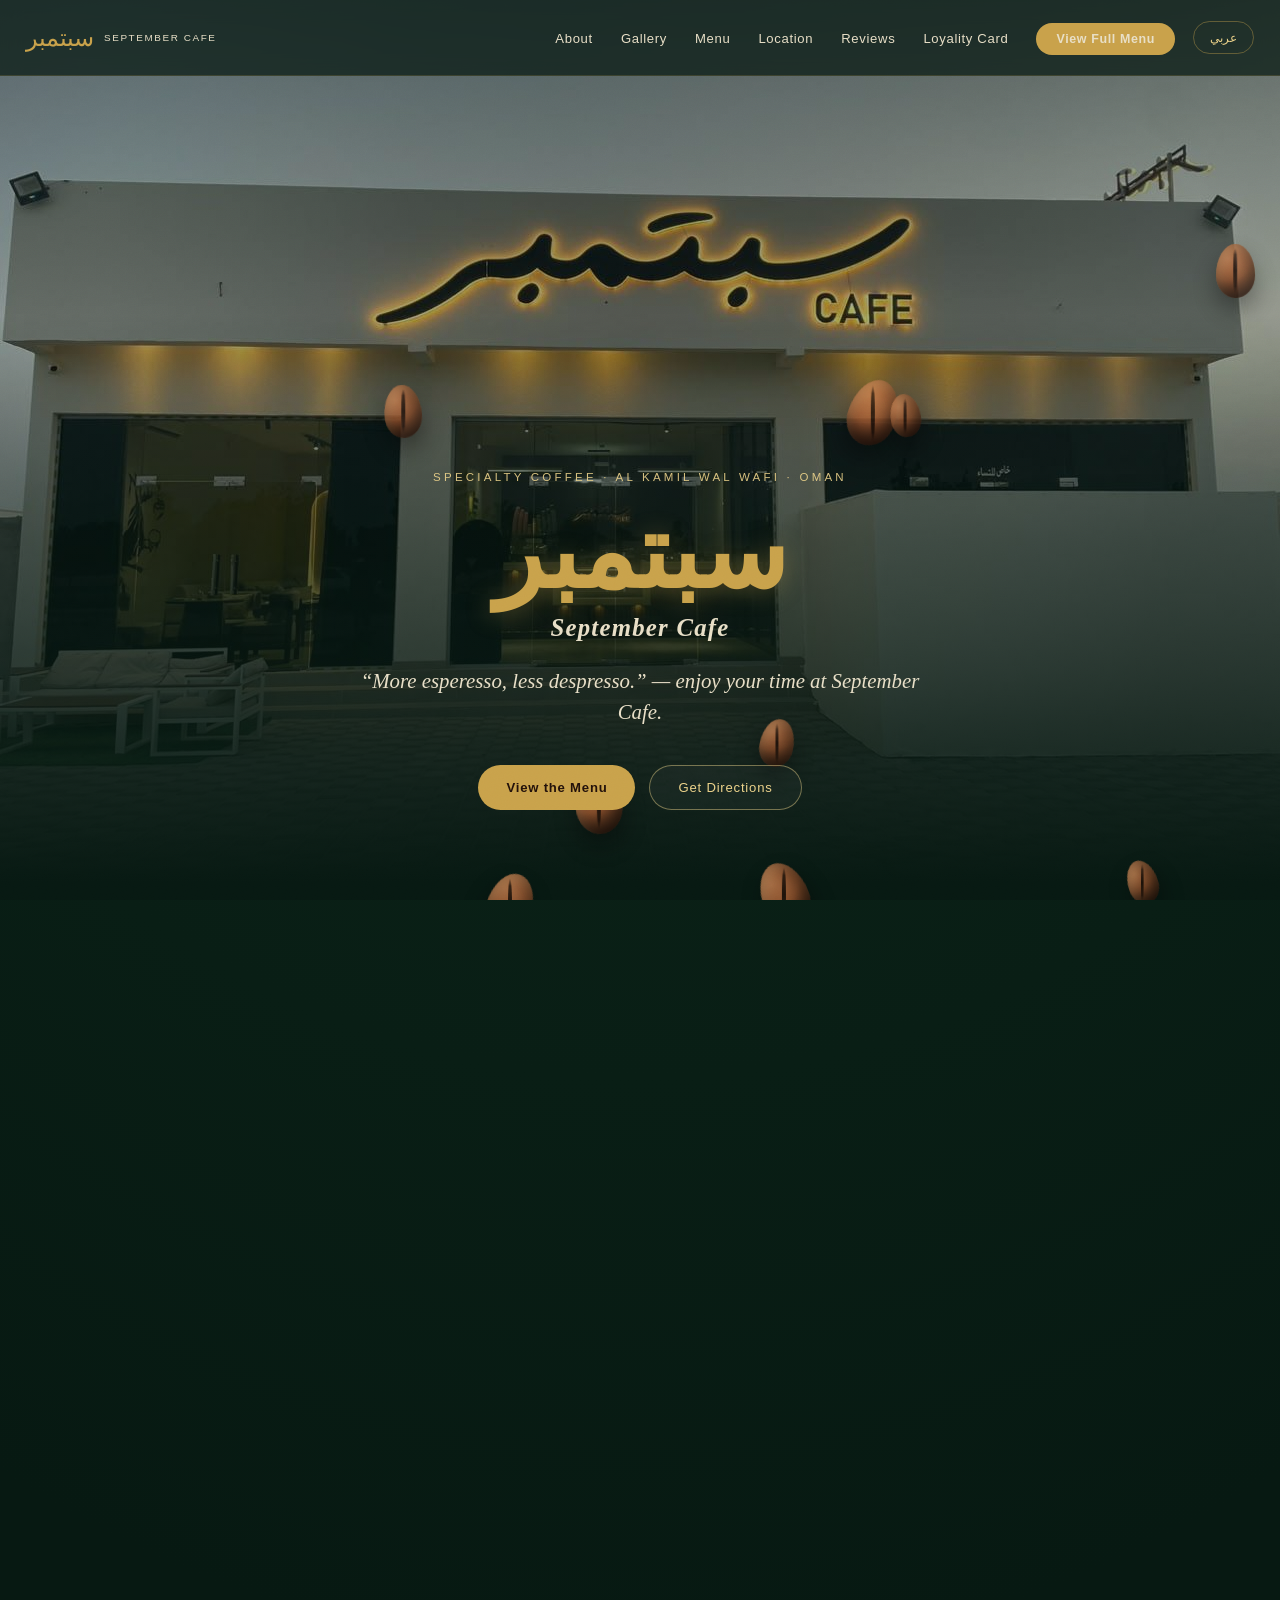
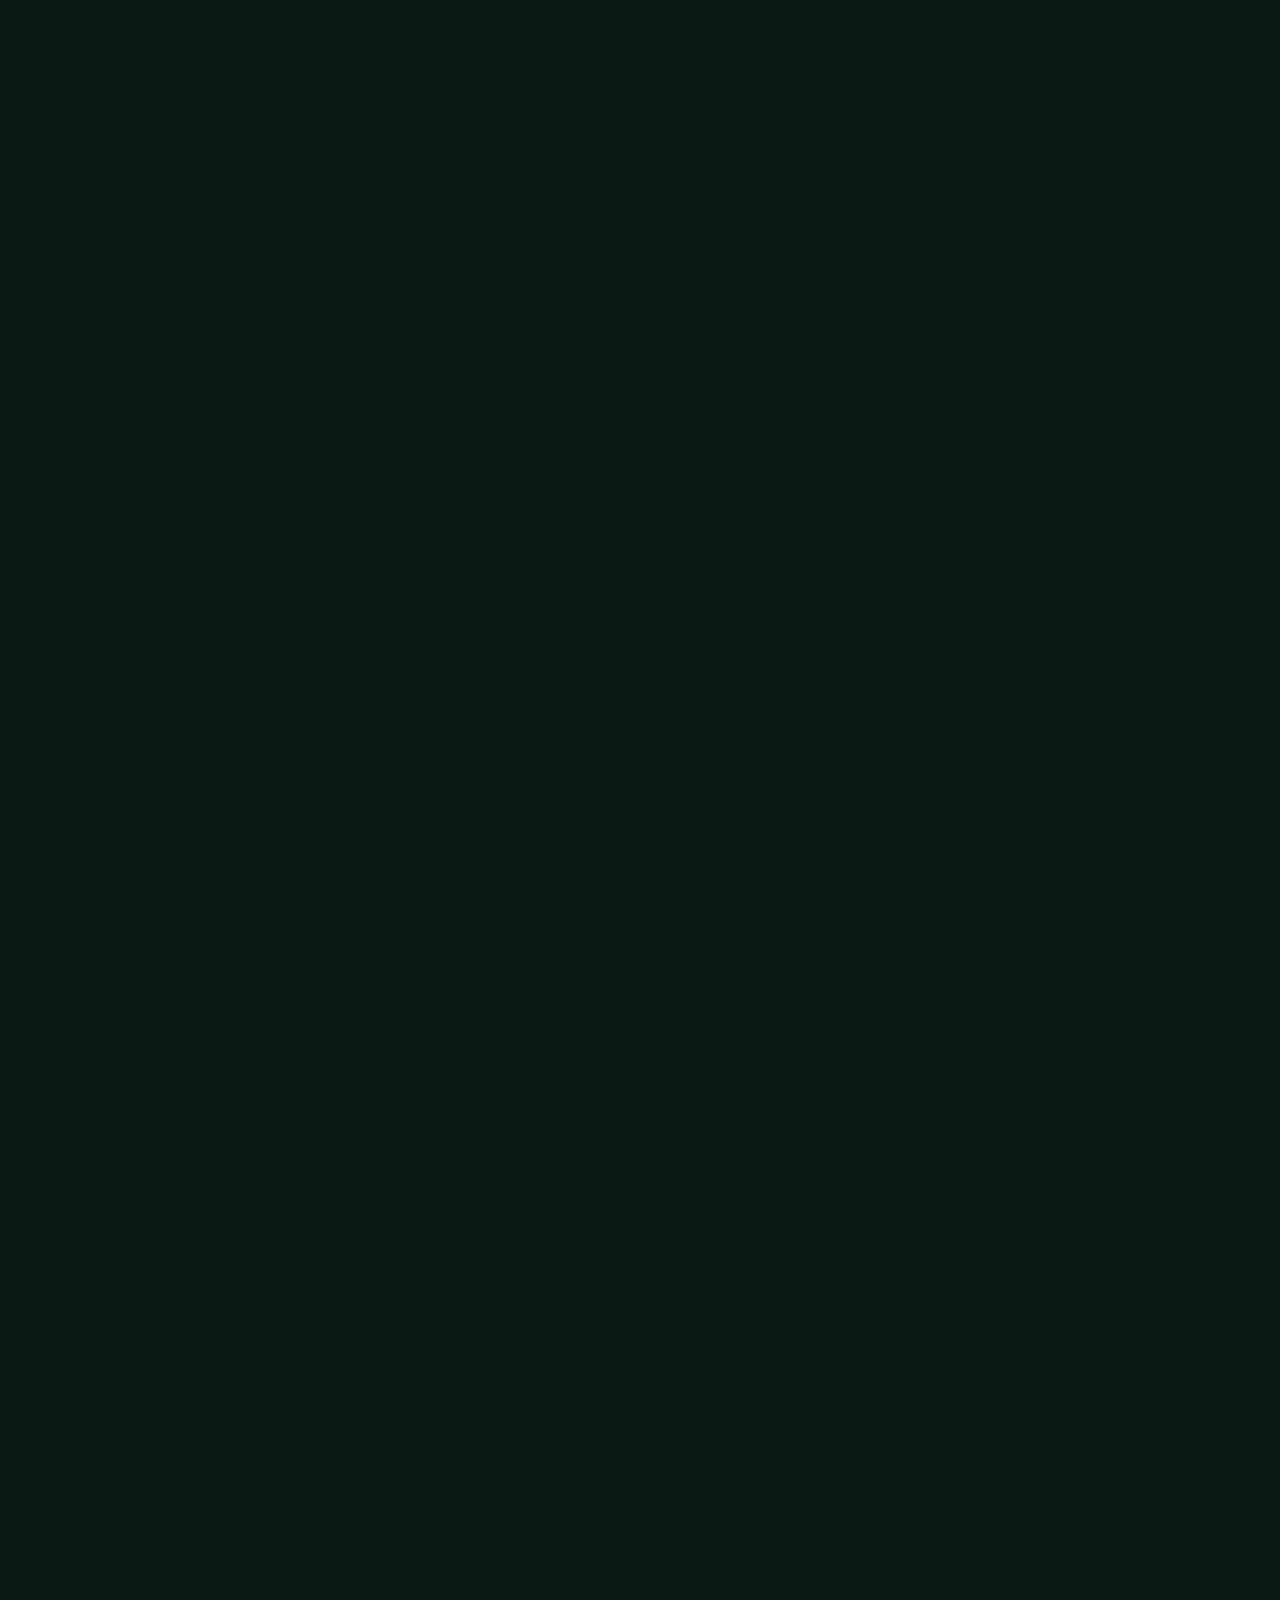
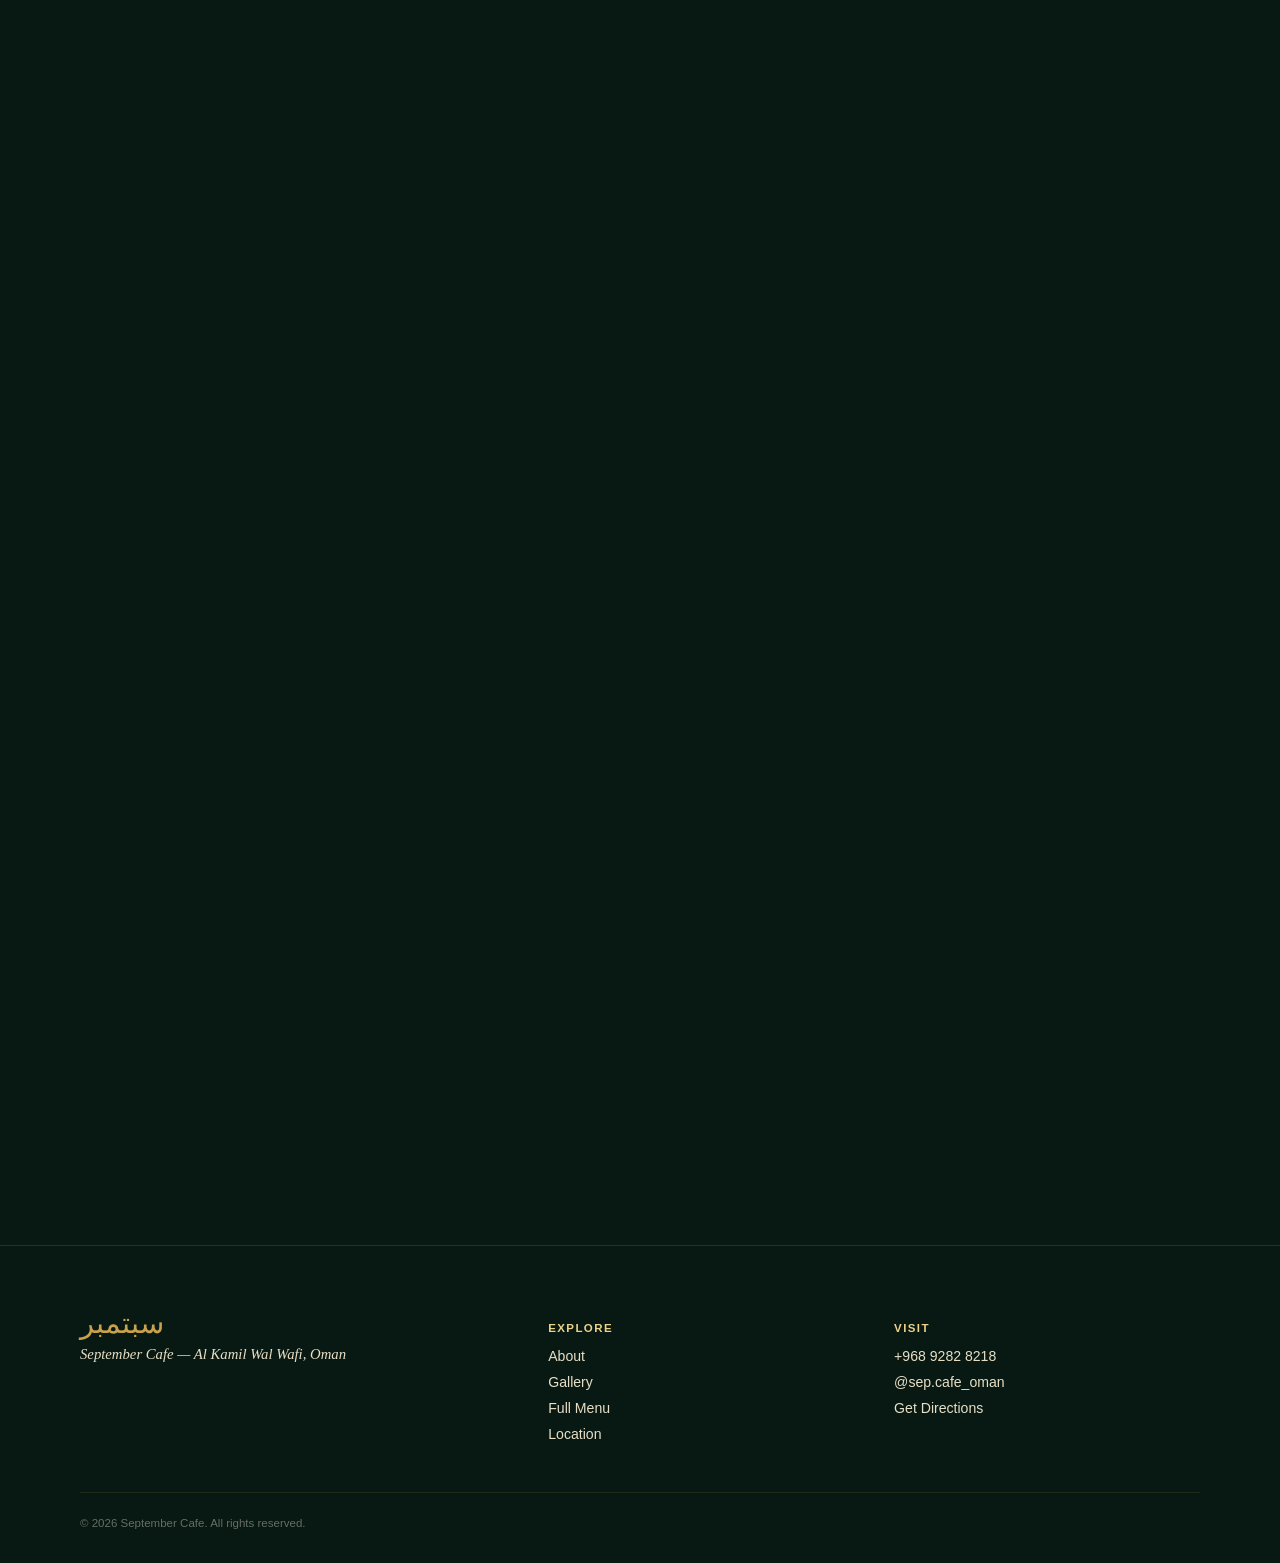
<file: index.html>
<!DOCTYPE html>
<html lang="en" dir="ltr">
<head>
<meta charset="UTF-8">
<meta name="viewport" content="width=device-width, initial-scale=1">
<title>September Cafe | سبتمبر كافيه — Specialty Coffee in Al Kamil Wal Wafi, Oman</title>
<meta name="description" content="September Cafe (سبتمبر كافيه) is a specialty coffee house in Al Kamil Wal Wafi, Oman, serving espresso, V60 filter coffee, matcha, iced tea, mojitos and fresh cakes daily from 7 AM. More espresso, less despresso.">
<meta name="keywords" content="September Cafe, سبتمبر كافيه, coffee shop Oman, Al Kamil Wal Wafi cafe, specialty coffee Oman, V60 coffee Oman, matcha Oman">
<meta name="robots" content="index, follow">
<meta name="author" content="September Cafe">
<link rel="canonical" href="https://www.sepcafe-oman.com/">

<!-- Open Graph -->
<meta property="og:type" content="restaurant">
<meta property="og:title" content="September Cafe | سبتمبر كافيه">
<meta property="og:description" content="Specialty coffee, filtered pour-overs, matcha and fresh cakes in Al Kamil Wal Wafi, Oman. Open daily from 7 AM.">
<meta property="og:image" content="https://www.sepcafe-oman.com/assets/images/storefront-night-lg.jpg">
<meta property="og:url" content="https://www.sepcafe-oman.com/">
<meta property="og:locale" content="en_OM">
<meta property="og:site_name" content="September Cafe">

<!-- Twitter -->
<meta name="twitter:card" content="summary_large_image">
<meta name="twitter:title" content="September Cafe | سبتمبر كافيه">
<meta name="twitter:description" content="Specialty coffee, filtered pour-overs, matcha and fresh cakes in Al Kamil Wal Wafi, Oman.">
<meta name="twitter:image" content="https://www.sepcafe-oman.com/assets/images/storefront-night-lg.jpg">

<!-- Security -->
<meta http-equiv="Content-Security-Policy" content="default-src 'self'; img-src 'self' data: https:; style-src 'self' https://fonts.googleapis.com; font-src 'self' https://fonts.gstatic.com; script-src 'self'; frame-src https://www.google.com; connect-src 'self'; base-uri 'self'; form-action 'self'; frame-ancestors 'self'">
<meta http-equiv="X-Content-Type-Options" content="nosniff">
<meta name="referrer" content="strict-origin-when-cross-origin">

<link rel="icon" href="assets/images/sep_profile.png" type="image/x-icon">

<link rel="preconnect" href="https://fonts.googleapis.com">
<link rel="preconnect" href="https://fonts.gstatic.com" crossorigin>
<link rel="preload" as="image" href="assets/images/storefront-night-lg.jpg" fetchpriority="high">
<link rel="stylesheet" href="https://fonts.googleapis.com/css2?family=Aref+Ruqaa:wght@400;700&family=Cormorant+Garamond:ital,wght@500;600;700&family=Tajawal:wght@400;500;700&family=Inter:wght@400;500;600;700&display=swap">
<link rel="stylesheet" href="assets/css/style.css">

<!-- Structured data: local business -->
<script type="application/ld+json">
{
  "@context": "https://schema.org",
  "@type": "CafeOrCoffeeShop",
  "name": "September Cafe | سبتمبر كافيه",
  "image": [
    "https://www.sepcafe-oman.com/assets/images/storefront-night-lg.jpg",
    "https://www.sepcafe-oman.com/assets/images/interior-counter-lg.jpg"
  ],
  "url": "https://www.sepcafe-oman.com/",
  "telephone": "+96892828218",
  "priceRange": "OMR 0.800 - 1.800",
  "servesCuisine": ["Coffee", "Tea", "Desserts"],
  "address": {
    "@type": "PostalAddress",
    "streetAddress": "56PC+4JM",
    "addressLocality": "Al Kamil Wal Wafi",
    "addressRegion": "South Ash Sharqiyah",
    "addressCountry": "OM"
  },
  "geo": {
    "@type": "GeoCoordinates",
    "latitude": 22.1844023,
    "longitude": 59.2213537
  },
  "sameAs": [
    "https://instagram.com/sep.cafe_oman",
    "https://maps.app.goo.gl/aTMkdAskDZ5YVgDp7"
  ],
  "openingHoursSpecification": [
    { "@type": "OpeningHoursSpecification", "dayOfWeek": ["Sunday","Monday","Tuesday","Wednesday","Thursday"], "opens": "07:00", "closes": "23:00" },
    { "@type": "OpeningHoursSpecification", "dayOfWeek": ["Friday","Saturday"], "opens": "07:00", "closes": "23:59" }
  ]
}
</script>
</head>
<body>

<div class="grain" aria-hidden="true"></div>

<a href="#main" class="visually-hidden">Skip to content</a>

<nav class="site-nav" aria-label="Primary">
  <a href="#" class="nav-mark">
    <span class="ar">سبتمبر</span>
    <span class="en">September Cafe</span>
  </a>
  <div class="nav-group">
    <ul class="nav-links" id="navLinks">
      <li><a href="#about" data-en="About" data-ar="من نحن">About</a></li>
      <li><a href="#gallery" data-en="Gallery" data-ar="المعرض">Gallery</a></li>
      <li><a href="#menu" data-en="Menu" data-ar="القائمة">Menu</a></li>
      <li><a href="#location" data-en="Location" data-ar="الموقع">Location</a></li>
      <li><a href="#reviews" data-en="Reviews" data-ar="التقييمات">Reviews</a></li>
      <li><a href="https://sepcafe-loyality-card.netlify.app/" target="_blank" rel="noopener noreferrer" data-en="Loyality Card" data-ar="بطاقة الولاء">Loyality Card</a></li>
      <li><a class="nav-cta" href="menu.html" data-en="View Full Menu" data-ar="القائمة كاملة">View Full Menu</a></li>
    </ul>
    <button class="lang-toggle" id="langToggle" type="button" aria-label="Switch language / تبديل اللغة">عربي</button>
    <button class="nav-toggle" id="navToggle" aria-label="Toggle menu" aria-expanded="false" aria-controls="navLinks">
      <svg viewBox="0 0 24 24" fill="none" stroke="currentColor" stroke-width="2" stroke-linecap="round" width="20" height="20"><path d="M3 6h18M3 12h18M3 18h18"/></svg>
    </button>
  </div>
</nav>

<header class="hero">
  <div class="hero-media">
    <img src="assets/images/storefront-night-lg.jpg" alt="September Cafe storefront at night, illuminated سبتمبر CAFE sign" width="1400" height="1050" fetchpriority="high">
  </div>
  <div class="bean-stage" id="beanStage" aria-hidden="true"></div>
  <div class="hero-copy">
    <p class="eyebrow" data-en="Specialty Coffee · Al Kamil Wal Wafi · Oman" data-ar="قهوة مختصة · الكامل والوافي · عُمان">قهوة مختصة · Al Kamil Wal Wafi · Oman</p>
    <h1>
      <span class="ar">سبتمبر</span>
      <span class="en">September <em>Cafe</em></span>
    </h1>
    <p class="hero-quote" data-en="“More esperesso, less despresso.” — enjoy your time at September Cafe." data-ar="«قهوة أكثر، هَمّ أقل» — استمتع بوقتك في سبتمبر كافيه.">“More esperesso, less despresso.” <span>— enjoy your time at September Cafe.</span></p>
    <div class="hero-ctas">
      <a class="btn btn-solid" href="menu.html" data-en="View the Menu" data-ar="عرض القائمة">View the Menu</a>
      <a class="btn btn-outline" href="https://maps.app.goo.gl/aTMkdAskDZ5YVgDp7" target="_blank" rel="noopener noreferrer" data-en="Get Directions" data-ar="احصل على الاتجاهات">Get Directions</a>
    </div>
  </div>
</header>

<main id="main">

  <section class="section" id="about">
    <div class="about-grid">
      <div class="about-copy reveal">
        <p class="eyebrow" data-en="Our Story" data-ar="قصتنا">قصتنا · Our Story</p>
        <h2 class="about-title" data-en="Welcome" data-ar="أهلاً بيك">أهلاً بيك</h2>
        <p data-en="September Cafe is a slow, deliberate kind of coffee house — the kind where the espresso is pulled with care and the seating invites you to stay a while. Our bar runs on hand-poured V60s and Chemex alongside classic espresso drinks, matcha, iced teas and mojitos, with a daily case of cakes made in-house." data-ar="سبتمبر كافيه بيت قهوة هادئ ومتأنٍّ — حيث يُحضّر الإسبريسو بعناية، وتدعوك المقاعد للبقاء أطول. يعتمد الباند لدينا على V60 وChemex المصبوبين يدويًا، إلى جانب مشروبات الإسبريسو الكلاسيكية والماتشا والشاي المثلج والموهيتو، مع تشكيلة يومية من الكيك المُحضّر في المقهى.">September Cafe is a slow, deliberate kind of coffee house — the kind where the espresso is pulled with care and the seating invites you to stay a while. Our bar runs on hand-poured V60s and Chemex alongside classic espresso drinks, matcha, iced teas and mojitos, with a daily case of cakes made in-house.</p>
        <p data-en="As the wall behind our bar puts it: &quot;Coffee &amp; friends make the perfect blend.&quot; Come pull up a chair." data-ar="كما تقول العبارة المكتوبة خلف الباند: «القهوة والأصدقاء مزيج مثالي». تعال واختر مقعدك.">As the wall behind our bar puts it: <em>"Coffee &amp; friends make the perfect blend."</em> Come pull up a chair.</p>
        <div class="about-badges">
          <span class="badge"><svg viewBox="0 0 24 24" fill="none" stroke-width="1.6"><ellipse cx="12" cy="12" rx="8" ry="10"/><path d="M12 2c-3 4-3 16 0 20"/></svg> <span data-en="Specialty espresso &amp; filter bar" data-ar="باند إسبريسو وقهوة مفلترة مختصة">Specialty espresso &amp; filter bar</span></span>
          <span class="badge"><svg viewBox="0 0 24 24" fill="none" stroke-width="1.6"><path d="M4 20c8 0 16-6 16-16C10 4 4 12 4 20Z"/></svg> <span data-en="Matcha &amp; fresh pastries" data-ar="ماتشا ومعجنات طازجة">Matcha &amp; fresh pastries</span></span>
          <span class="badge"><svg viewBox="0 0 24 24" fill="none" stroke-width="1.6"><path d="M5 9h11v6a5 5 0 0 1-5 5H9a4 4 0 0 1-4-4Z"/></svg> <span data-en="Private family &amp; women's seating" data-ar="جلسة خاصة للعائلات والنساء">Private family &amp; women's seating</span></span>
        </div>
      </div>
      <div class="about-stack reveal" aria-hidden="true">
        <img class="ph1" src="assets/images/interior-mural-sm.jpg" alt="" loading="lazy" width="640" height="480">
        <img class="ph2" src="assets/images/product-pourover-sm.jpg" alt="" loading="lazy" width="640" height="480">
      </div>
    </div>
  </section>

  <section class="section section-tight" id="gallery">
    <div class="sec-head reveal">
      <p class="eyebrow" data-en="Inside the Cafe" data-ar="من الداخل">من الداخل · Inside the Cafe</p>
      <h2 data-en="Gallery" data-ar="المعرض">المعرض</h2>
      <p class="sub" data-en="A look at the space and what's in the cup" data-ar="لمحة عن المكان وما بداخل الكوب">A look at the space and what's in the cup</p>
    </div>
    <div class="gallery-grid reveal">
      <a href="assets/images/interior-lounge-1-lg.jpg" target="_blank" rel="noopener noreferrer" aria-label="Open full-size photo of the lounge seating">
        <img src="assets/images/interior-lounge-1-sm.jpg" alt="September Cafe lounge seating area with soft sofas and warm track lighting" loading="lazy" width="640" height="480">
        <span class="gcap" data-en="The lounge" data-ar="الصالة">The lounge</span>
      </a>
      <a href="assets/images/product-hibiscus-lg.jpg" target="_blank" rel="noopener noreferrer" aria-label="Open full-size photo of hibiscus iced drink">
        <img src="assets/images/product-hibiscus-sm.jpg" alt="Iced hibiscus and orange drink in a September Cafe branded cup" loading="lazy" width="640" height="480">
        <span class="gcap" data-en="Cold Brew Signature" data-ar="كركديه مثلج">Cold Brew Signature</span>
      </a>
      <a href="assets/images/product-mango-chia-lg.jpg" target="_blank" rel="noopener noreferrer" aria-label="Open full-size photo of Tiramisu Mango dessert">
        <img src="assets/images/product-mango-chia-sm.jpg" alt="Tiramisu Mango dessert cups topped with blueberries beside a September Cafe cup" loading="lazy" width="640" height="480">
        <span class="gcap" data-en="Tiramisu Mango" data-ar="شيا المانجو">Tiramisu Mango</span>
      </a>
      <a href="assets/images/interior-counter-lg.jpg" target="_blank" rel="noopener noreferrer" aria-label="Open full-size photo of the espresso counter">
        <img src="assets/images/interior-counter-sm.jpg" alt="September Cafe espresso counter with machine and grinder" loading="lazy" width="640" height="480">
        <span class="gcap" data-en="The bar" data-ar="الباند">The bar</span>
      </a>
      <a href="assets/images/product-pourover-lg.jpg" target="_blank" rel="noopener noreferrer" aria-label="Open full-size photo of a pour-over being served">
        <img src="assets/images/product-pourover-sm.jpg" alt="Cold brew being poured into a September Cafe branded cup" loading="lazy" width="640" height="480">
        <span class="gcap" data-en="Cold brew pour" data-ar="سكب الكولد برو">Cold brew pour</span>
      </a>
      <a href="assets/images/interior-lounge-2-lg.jpg" target="_blank" rel="noopener noreferrer" aria-label="Open full-size photo of additional seating">
        <img src="assets/images/interior-lounge-2-sm.jpg" alt="Additional September Cafe seating with wall art" loading="lazy" width="640" height="480">
        <span class="gcap" data-en="More seating" data-ar="جلسات إضافية">More seating</span>
      </a>
    </div>
  </section>

  <section class="section" id="menu">
    <div class="sec-head reveal">
      <p class="eyebrow" data-en="A Taste of the Menu" data-ar="لمحة من القائمة">من القائمة · A Taste of the Menu</p>
      <h2 data-en="Menu" data-ar="القائمة">القائمة</h2>
      <p class="sub" data-en="Hot &amp; cold espresso, filtered coffee, matcha, iced tea, mojitos and sweets" data-ar="إسبريسو ساخن وبارد، قهوة مفلترة، ماتشا، شاي مثلج، موهيتو وحلا">Hot &amp; cold espresso, filtered coffee, matcha, iced tea, mojitos and sweets</p>
    </div>
    <div class="menu-teaser">
      <div class="teaser-card reveal">
        <svg viewBox="0 0 24 24" fill="none" stroke-width="1.6" stroke-linecap="round"><ellipse cx="12" cy="12" rx="8" ry="10"/><path d="M12 2c-3 4-3 16 0 20"/></svg>
        <h3 data-en="Espresso &amp; Lattes" data-ar="إسبريسو ولاتيه">Espresso &amp; Lattes</h3>
        <p data-en="Cortado, flat white, salted caramel, pistachio, rose and zafron latte — hot or iced." data-ar="كورتادو، فلات وايت، لاتيه كراميل مملح، فستق، ورد وزعفران — ساخن أو مثلج.">Cortado, flat white, salted caramel, pistachio, rose and zafron latte — hot or iced.</p>
        <span class="teaser-price" dir="ltr">From 0.800 OMR</span>
      </div>
      <div class="teaser-card reveal">
        <svg viewBox="0 0 24 24" fill="none" stroke-width="1.6" stroke-linecap="round" stroke-linejoin="round"><path d="M4 4h16l-6.5 8v6l-3 2v-8z"/></svg>
        <h3 data-en="Filtered &amp; Matcha" data-ar="مفلترة وماتشا">Filtered &amp; Matcha</h3>
        <p data-en="V60 and Chemex pour-overs in mango, pina colada and passion fruit, plus matcha rose latte." data-ar="V60 وChemex بنكهات المانجو، بينا كولادا وباشن فروت، بالإضافة إلى ماتشا ورد لاتيه.">V60 and Chemex pour-overs in mango, pina colada and passion fruit, plus matcha rose latte.</p>
        <span class="teaser-price" dir="ltr">From 1.400 OMR</span>
      </div>
      <div class="teaser-card reveal">
        <svg viewBox="0 0 24 24" fill="none" stroke-width="1.6" stroke-linecap="round" stroke-linejoin="round"><path d="M4 11h16l-1.5 8a2 2 0 0 1-2 1.7H7.5A2 2 0 0 1 5.5 19Z"/><path d="M6 11c0-4 3-7 6-7s6 3 6 7"/></svg>
        <h3 data-en="Cakes &amp; Sweets" data-ar="كيك وحلا">Cakes &amp; Sweets</h3>
        <p data-en="San Sebastián, red velvet, tiramisu and our September Signature slice, baked daily." data-ar="سانسبستيان، ريد فيلفيت، تراميسو وقطعة سبتمبر سجنيتشر، تُخبز يوميًا.">San Sebastián, red velvet, tiramisu and our September Signature slice, baked daily.</p>
        <span class="teaser-price" dir="ltr">From 1.400 OMR</span>
      </div>
    </div>
    <div class="menu-cta reveal">
      <a class="btn btn-solid" href="menu.html" data-en="Browse the Full Menu →" data-ar="تصفح القائمة كاملة ←">Browse the Full Menu →</a>
    </div>
  </section>

  <section class="section" id="location">
    <div class="sec-head reveal">
      <p class="eyebrow" data-en="Visit Us" data-ar="زورونا">زورونا · Visit Us</p>
      <h2 data-en="Location &amp; Hours" data-ar="الموقع والأوقات">الموقع والأوقات</h2>
      <p class="sub" data-en="Al Kamil Wal Wafi, Oman — open every day from 7 AM" data-ar="الكامل والوافي، عُمان — مفتوح يوميًا من الساعة 7 صباحًا">Al Kamil Wal Wafi, Oman — open every day from 7 AM</p>
    </div>
    <div class="loc-grid reveal">
      <div class="loc-card">
        <div class="loc-row">
          <svg viewBox="0 0 24 24" fill="none" stroke-width="1.6" stroke-linecap="round" stroke-linejoin="round"><path d="M12 21s-7-6.2-7-11a7 7 0 0 1 14 0c0 4.8-7 11-7 11Z"/><circle cx="12" cy="10" r="2.5"/></svg>
          <div>
            <div class="lbl" data-en="Address" data-ar="العنوان">Address</div>
            <a href="https://maps.app.goo.gl/aTMkdAskDZ5YVgDp7" target="_blank" rel="noopener noreferrer" dir="ltr">56PC+4JM, Al Kamil Wal Wafi, Oman</a>
          </div>
        </div>
        <div class="loc-row">
          <svg viewBox="0 0 24 24" fill="none" stroke-width="1.6" stroke-linecap="round" stroke-linejoin="round"><path d="M22 16.9v3a2 2 0 0 1-2.2 2 19.8 19.8 0 0 1-8.6-3 19.5 19.5 0 0 1-6-6 19.8 19.8 0 0 1-3-8.7A2 2 0 0 1 4.1 2h3a2 2 0 0 1 2 1.7c.1.9.3 1.8.6 2.7a2 2 0 0 1-.5 2.1L8 9.8a16 16 0 0 0 6 6l1.3-1.2a2 2 0 0 1 2.1-.5c.9.3 1.8.5 2.7.6a2 2 0 0 1 1.7 2Z"/></svg>
          <div>
            <div class="lbl" data-en="Phone" data-ar="الهاتف">Phone</div>
            <a href="tel:+96892828218" dir="ltr">+968 9282 8218</a>
          </div>
        </div>
        <div class="loc-row">
          <svg viewBox="0 0 24 24" fill="none" stroke-width="1.6" stroke-linecap="round" stroke-linejoin="round"><rect x="3" y="3" width="18" height="18" rx="5"/><circle cx="12" cy="12" r="4"/><circle cx="17.2" cy="6.8" r="1"/></svg>
          <div>
            <div class="lbl" data-en="Instagram" data-ar="انستغرام">Instagram</div>
            <a href="https://instagram.com/sep.cafe_oman" target="_blank" rel="noopener noreferrer" dir="ltr">@sep.cafe_oman</a>
          </div>
        </div>
        <div class="loc-row loc-row-hours">
          <svg viewBox="0 0 24 24" fill="none" stroke-width="1.6" stroke-linecap="round" stroke-linejoin="round"><circle cx="12" cy="12" r="9"/><path d="M12 7v5l3 3"/></svg>
          <div class="hours-col">
            <div class="lbl" data-en="Opening Hours" data-ar="ساعات العمل">Opening Hours</div>
            <table class="hours-table">
              <tbody>
                <tr data-day="sunday"><td data-en="Sunday" data-ar="الأحد">Sunday</td><td>7:00 AM – 11:00 PM</td></tr>
                <tr data-day="monday"><td data-en="Monday" data-ar="الاثنين">Monday</td><td>7:00 AM – 11:00 PM</td></tr>
                <tr data-day="tuesday"><td data-en="Tuesday" data-ar="الثلاثاء">Tuesday</td><td>7:00 AM – 11:00 PM</td></tr>
                <tr data-day="wednesday"><td data-en="Wednesday" data-ar="الأربعاء">Wednesday</td><td>7:00 AM – 11:00 PM</td></tr>
                <tr data-day="thursday"><td data-en="Thursday" data-ar="الخميس">Thursday</td><td>7:00 AM – 12:00 AM</td></tr>
                <tr data-day="friday"><td data-en="Friday" data-ar="الجمعة">Friday</td><td>7:00 AM – 12:00 AM</td></tr>
                <tr data-day="saturday"><td data-en="Saturday" data-ar="السبت">Saturday</td><td>7:00 AM – 12:00 AM</td></tr>
              </tbody>
            </table>
            <!-- <p class="hours-note" data-en="*Assumed midnight close on the weekend — let us know if that should read differently." data-ar="*بافتراض الإغلاق منتصف الليل في عطلة نهاية الأسبوع — أخبرونا إن كان الوقت مختلفًا.">*Assumed midnight close on the weekend — let us know if that should read differently.</p> -->
          </div>
        </div>
      </div>
      <div class="map-wrap">
        <iframe
          src="https://www.google.com/maps?q=22.1844023,59.2213537&z=16&output=embed"
          title="Map showing September Cafe location in Al Kamil Wal Wafi, Oman"
          loading="lazy"
          referrerpolicy="no-referrer-when-downgrade"
          sandbox="allow-scripts allow-same-origin allow-popups"
        ></iframe>
      </div>
    </div>
  </section>

  <section class="section section-tight" id="reviews">
    <div class="sec-head reveal">
      <p class="eyebrow" data-en="What People Say" data-ar="آراء الزوار">آراء الزوار · What People Say</p>
      <h2 data-en="Reviews" data-ar="التقييمات">التقييمات</h2>
    </div>
    <div class="review-card reveal">
      <div class="stars" aria-hidden="true">
        <svg viewBox="0 0 24 24"><path d="M12 2l3.1 6.3 6.9 1-5 4.9 1.2 6.9L12 17.8 5.8 21l1.2-6.9-5-4.9 6.9-1z"/></svg>
        <svg viewBox="0 0 24 24"><path d="M12 2l3.1 6.3 6.9 1-5 4.9 1.2 6.9L12 17.8 5.8 21l1.2-6.9-5-4.9 6.9-1z"/></svg>
        <svg viewBox="0 0 24 24"><path d="M12 2l3.1 6.3 6.9 1-5 4.9 1.2 6.9L12 17.8 5.8 21l1.2-6.9-5-4.9 6.9-1z"/></svg>
        <svg viewBox="0 0 24 24"><path d="M12 2l3.1 6.3 6.9 1-5 4.9 1.2 6.9L12 17.8 5.8 21l1.2-6.9-5-4.9 6.9-1z"/></svg>
        <svg viewBox="0 0 24 24"><path d="M12 2l3.1 6.3 6.9 1-5 4.9 1.2 6.9L12 17.8 5.8 21l1.2-6.9-5-4.9 6.9-1z"/></svg>
      </div>
      <p data-en="Read what our guests are saying on Google, and leave your own after your next visit." data-ar="اطّلع على آراء ضيوفنا على جوجل، وشاركنا رأيك بعد زيارتك القادمة.">Read what our guests are saying on Google, and leave your own after your next visit.</p>
      <span class="g-note" data-en="Reviews are hosted on Google and open in a new tab" data-ar="التقييمات مستضافة على جوجل وتُفتح في تبويب جديد">Reviews are hosted on Google and open in a new tab</span>
      <div class="review-cta">
        <a class="btn btn-solid" href="https://maps.app.goo.gl/aTMkdAskDZ5YVgDp7" target="_blank" rel="noopener noreferrer" data-en="Read Reviews on Google" data-ar="اقرأ التقييمات على جوجل">Read Reviews on Google</a>
      </div>
    </div>
  </section>

</main>

<footer>
  <div class="foot-grid">
    <div>
      <div class="foot-mark">سبتمبر</div>
      <p class="foot-tag" data-en="September Cafe — Al Kamil Wal Wafi, Oman" data-ar="سبتمبر كافيه — الكامل والوافي، عُمان">September Cafe — Al Kamil Wal Wafi, Oman</p>
    </div>
    <div class="foot-col">
      <h4 data-en="Explore" data-ar="استكشف">Explore</h4>
      <a href="#about" data-en="About" data-ar="من نحن">About</a>
      <a href="#gallery" data-en="Gallery" data-ar="المعرض">Gallery</a>
      <a href="menu.html" data-en="Full Menu" data-ar="القائمة كاملة">Full Menu</a>
      <a href="#location" data-en="Location" data-ar="الموقع">Location</a>
    </div>
    <div class="foot-col">
      <h4 data-en="Visit" data-ar="زورونا">Visit</h4>
      <a href="tel:+96892828218" dir="ltr">+968 9282 8218</a>
      <a href="https://instagram.com/sep.cafe_oman" target="_blank" rel="noopener noreferrer" dir="ltr">@sep.cafe_oman</a>
      <a href="https://maps.app.goo.gl/aTMkdAskDZ5YVgDp7" target="_blank" rel="noopener noreferrer" data-en="Get Directions" data-ar="احصل على الاتجاهات">Get Directions</a>
    </div>
  </div>
  <div class="foot-bottom">
    <span><span data-en="©" data-ar="©">©</span> <span id="year"></span> <span data-en="September Cafe. All rights reserved." data-ar="سبتمبر كافيه. جميع الحقوق محفوظة.">September Cafe. All rights reserved.</span></span>
    <!-- <span data-en="Prices in OMR · Menu items may vary in-store" data-ar="الأسعار بالريال العُماني · قد تختلف الأصناف داخل المقهى">Prices in OMR · Menu items may vary in-store</span> -->
  </div>
</footer>

<script src="assets/js/main.js" defer></script>
</body>
</html>
</file>
<file: assets/css/style.css>
/* September Cafe — سبتمبر | stylesheet */

:root{
  --pine:      #0b2318;
  --pine-2:    #071912;
  --espresso:  #22110a;
  --parchment: #f6efdd;
  --parchment-dim: #e8dfc7;
  --gold:      #c9a24b;
  --gold-hi:   #ecd28a;
  --sage:      #8fae7c;
  --ember:     #a85c32;
  --ember-hi:  #c97e4f;

  --disp: 'Cormorant Garamond', Georgia, serif;
  --ar-disp: 'Aref Ruqaa', serif;
  --ar-body: 'Tajawal', sans-serif;
  --body: 'Jost', 'Inter', -apple-system, sans-serif;
  --data: 'Inter', -apple-system, sans-serif;

  --nav-h: 76px;
}

*{ box-sizing:border-box; }
html{ scroll-behavior:smooth; }
body{
  margin:0;
  background:
    radial-gradient(ellipse 120% 45% at 50% -10%, #123625 0%, var(--pine) 45%, var(--pine-2) 100%);
  color:var(--parchment);
  font-family:var(--body);
  -webkit-font-smoothing:antialiased;
  overflow-x:hidden;
}
img{ max-width:100%; display:block; }
a{ color:inherit; }
h1,h2,h3,p{ margin:0; }
::selection{ background:var(--gold); color:var(--espresso); }
.visually-hidden{ position:absolute; width:1px; height:1px; overflow:hidden; clip:rect(0,0,0,0); white-space:nowrap; }
a:focus-visible, button:focus-visible{ outline:2px solid var(--gold-hi); outline-offset:3px; }

/* ---------- texture ---------- */
.grain{
  position:fixed; inset:0; pointer-events:none; z-index:5; opacity:.045; mix-blend-mode:overlay;
  background-image:url("data:image/svg+xml,%3Csvg xmlns='http://www.w3.org/2000/svg' width='120' height='120'%3E%3Cfilter id='n'%3E%3CfeTurbulence type='fractalNoise' baseFrequency='0.9' numOctaves='2' stitchTiles='stitch'/%3E%3C/filter%3E%3Crect width='100%25' height='100%25' filter='url(%23n)'/%3E%3C/svg%3E");
}

/* ================= NAV ================= */
.site-nav{
  position:fixed; top:0; left:0; right:0; z-index:50;
  display:flex; align-items:center; justify-content:space-between;
  padding:14px 26px; height:var(--nav-h);
  background:rgba(7,25,18,.72); backdrop-filter:blur(10px);
  border-bottom:1px solid rgba(201,162,75,.18);
  transition:background .3s;
}
.nav-mark{ display:flex; align-items:center; gap:10px; text-decoration:none; }
.nav-mark .ar{ font-family:var(--ar-disp); font-size:1.5rem; color:var(--gold); }
.nav-mark .en{ font-family:var(--data); font-size:.62rem; letter-spacing:.16em; text-transform:uppercase; color:var(--parchment-dim); }
.nav-links{ display:flex; align-items:center; gap:28px; list-style:none; margin:0; padding:0; }
.nav-links a{ text-decoration:none; font-size:.82rem; letter-spacing:.05em; color:var(--parchment-dim); transition:color .25s; }
.nav-links a:hover{ color:var(--gold-hi); }
.nav-cta{
  background:var(--gold); color:var(--espresso); padding:9px 20px; border-radius:70px;
  font-weight:600; font-size:.78rem !important; letter-spacing:.03em;
}
.nav-cta:hover{ background:var(--gold-hi) !important; color:var(--pine) !important; transform:translateY(-2px); }
.nav-toggle{
  display:none; background:none; border:1px solid rgba(201,162,75,.4); border-radius:8px;
  width:42px; height:42px; color:var(--gold-hi); cursor:pointer;
}
@media(max-width:860px){
  .nav-links{
    position:fixed; inset:var(--nav-h) 0 0 0; flex-direction:column; align-items:flex-start;
    padding:30px 26px; height:max-content; background-color:#123625d3; transform:translateX(100%);
    transition:transform .35s ease; gap:22px;
  }
  .nav-group{ gap:12px; }
  .nav-links.open{ transform:translateX(0); }
  .nav-toggle{ display:block; }
}

/* ================= HERO ================= */
.hero{
  position:relative; min-height:100svh; display:flex; align-items:flex-end;
  overflow:hidden;
}
.hero-media{ position:absolute; inset:0; z-index:0; }
.hero-media img{ width:100%; height:100%; object-fit:cover; }
.hero-media:after{
  content:''; position:absolute; inset:0;
  background:linear-gradient(to top, var(--pine-2) 2%, rgba(7,25,18,.65) 40%, rgba(7,25,18,.35) 65%, rgba(7,25,18,.55) 100%);
}
.bean-stage{ position:absolute; inset:0; z-index:1; transform-style:preserve-3d; pointer-events:none; }
.bean{ position:absolute; width:var(--w); height:calc(var(--w) * 1.4); left:var(--x); top:var(--y);
  transform-style:preserve-3d; animation:drift var(--dur) ease-in-out infinite; animation-delay:var(--delay); opacity:.8; }
.bean .lobe{
  position:absolute; inset:0; border-radius:50% 50% 50% 50% / 58% 58% 42% 42%;
  background:radial-gradient(circle at 32% 28%, var(--ember-hi) 0%, var(--ember) 45%, #4a2313 85%, #2a130a 100%);
  box-shadow:inset -6px -10px 18px rgba(0,0,0,.55), inset 4px 6px 10px rgba(255,210,150,.25), 0 12px 24px rgba(0,0,0,.45);
  transform:rotateY(var(--ry)) rotateZ(var(--rz));
}
.bean .crease{ position:absolute; left:50%; top:8%; bottom:8%; width:9%; transform:translateX(-50%) translateZ(2px);
  background:linear-gradient(to bottom, transparent, rgba(20,8,4,.75) 15%, rgba(20,8,4,.9) 50%, rgba(20,8,4,.75) 85%, transparent); border-radius:50%; }
@keyframes drift{
  0%,100%{ transform:translate3d(0,0,0) rotateX(0) rotateY(0); }
  50%{ transform:translate3d(var(--dx),var(--dy),var(--dz)) rotateX(12deg) rotateY(180deg); }
}

.hero-copy{ position:relative; z-index:2; max-width:900px; padding:120px 26px 90px; margin:0 auto; text-align:center; width:100%; }
.eyebrow{ font-family:var(--ar-body); letter-spacing:.28em; text-transform:uppercase; font-size:.72rem; color:var(--gold-hi); opacity:.9; margin:0 0 20px; }
.hero-copy h1{ line-height:1; }
.hero-copy h1 .ar{ display:block; font-family:var(--ar-disp); font-size:clamp(3.2rem,10vw,6.4rem); color:var(--gold); text-shadow:0 2px 24px rgba(201,162,75,.35); }
.hero-copy h1 .en{ display:block; font-family:var(--disp); font-style:italic; font-weight:600; font-size:clamp(1.1rem,2.4vw,1.55rem); letter-spacing:.05em; color:var(--parchment-dim); margin-top:10px; }
.hero-quote{ font-family:var(--disp); font-style:italic; font-size:clamp(1.05rem,2vw,1.3rem); color:var(--parchment-dim); max-width:560px; margin:24px auto 0; line-height:1.5; }
.hero-quote span{ color:var(--gold-hi); }
.hero-ctas{ display:flex; gap:14px; justify-content:center; flex-wrap:wrap; margin-top:38px; }
.btn{
  display:inline-flex; align-items:center; gap:8px; text-decoration:none; cursor:pointer; border:none;
  font-family:var(--data); font-size:.82rem; letter-spacing:.06em; padding:14px 28px; border-radius:100px;
  transition:.3s ease;
}
.btn-solid{ background:var(--gold); color:var(--espresso); font-weight:600; }
.btn-solid:hover{ background:var(--gold-hi); transform:translateY(-2px); }
.btn-outline{ border:1px solid rgba(236,210,138,.45); color:var(--gold-hi); background:rgba(255,255,255,.03); }
.btn-outline:hover{ background:var(--gold); color:var(--espresso); border-color:var(--gold); transform:translateY(-2px); }

/* ================= SECTION SHELL ================= */
main{ position:relative; z-index:2; }
.section{ max-width:1120px; margin:0 auto; padding:90px 24px; }
.section-tight{ padding-top:50px; padding-bottom:50px; }
.sec-head{ text-align:center; max-width:640px; margin:0 auto 50px; }
.sec-head .eyebrow{ margin-bottom:12px; }
.sec-head h2{ font-family:var(--ar-disp); font-size:clamp(1.9rem,4.4vw,2.7rem); color:var(--gold); }
.sec-head .sub{ font-family:var(--disp); font-style:italic; font-size:1.1rem; color:var(--parchment-dim); margin-top:8px; }
.sec-body{ font-size:.98rem; line-height:1.7; color:var(--parchment-dim); }

/* ================= ABOUT ================= */
.about-grid{ display:grid; grid-template-columns:1fr 1.1fr; gap:56px; align-items:center; }
@media(max-width:820px){ .about-grid{ grid-template-columns:1fr; } }
.about-copy p{ margin-bottom:16px; }
.about-badges{ display:flex; flex-wrap:wrap; gap:10px; margin-top:26px; }
.badge{
  display:flex; align-items:center; gap:8px; border:1px solid rgba(201,162,75,.3); border-radius:100px;
  padding:8px 16px; font-family:var(--data); font-size:.76rem; color:var(--gold-hi); background:rgba(201,162,75,.05);
}
.badge svg{ width:15px; height:15px; stroke:var(--gold-hi); }

.about-stack{ position:relative; perspective:1200px; height:420px; }
.about-stack img{
  position:absolute; width:72%; border-radius:14px; box-shadow:0 24px 46px rgba(0,0,0,.5);
  border:1px solid rgba(201,162,75,.25); object-fit:cover; height:320px;
  transition:transform .5s ease;
}
.about-stack .ph1{ top:0; left:0; transform:rotateZ(-4deg) rotateY(6deg) translateZ(0); z-index:1; }
.about-stack .ph2{ bottom:0; right:0; transform:rotateZ(3deg) rotateY(-6deg) translateZ(40px); z-index:2; height:280px; }
.about-stack:hover .ph1{ transform:rotateZ(-7deg) rotateY(10deg) translateZ(-10px); }
.about-stack:hover .ph2{ transform:rotateZ(6deg) rotateY(-10deg) translateZ(60px); }

/* ================= GALLERY ================= */
.gallery-grid{ display:grid; grid-template-columns:repeat(4,1fr); grid-auto-rows:170px; gap:14px; perspective:1200px; }
.gallery-grid a{ position:relative; grid-column:span 2; grid-row:span 2; border-radius:14px; overflow:hidden; display:block; }
.gallery-grid a:nth-child(1){ grid-column:span 2; grid-row:span 2; }
.gallery-grid a:nth-child(2){ grid-column:span 2; grid-row:span 1; }
.gallery-grid a:nth-child(3){ grid-column:span 2; grid-row:span 1; }
.gallery-grid a:nth-child(4){ grid-column:span 2; grid-row:span 2; }
.gallery-grid a:nth-child(5){ grid-column:span 2; grid-row:span 1; }
.gallery-grid a:nth-child(6){ grid-column:span 2; grid-row:span 1; }
@media(max-width:760px){
  .gallery-grid{ grid-template-columns:repeat(2,1fr); grid-auto-rows:150px; }
  .gallery-grid a, .gallery-grid a:nth-child(n){ grid-column:span 1; grid-row:span 1; }
}
.gallery-grid img{ width:100%; height:100%; object-fit:cover; transition:transform .5s ease; }
.gallery-grid a:hover img{ transform:scale(1.08) rotate(-.4deg); }
.gallery-grid a:after{
  content:''; position:absolute; inset:0; background:linear-gradient(to top, rgba(7,25,18,.55), transparent 45%);
  opacity:0; transition:opacity .35s;
}
.gallery-grid a:hover:after{ opacity:1; }
.gcap{ position:absolute; left:14px; bottom:12px; z-index:2; font-family:var(--data); font-size:.72rem; letter-spacing:.05em;
  color:var(--parchment); opacity:0; transform:translateY(6px); transition:.35s; }
.gallery-grid a:hover .gcap{ opacity:1; transform:translateY(0); }

/* ================= MENU TEASER ================= */
.menu-teaser{ display:grid; grid-template-columns:repeat(3,1fr); gap:22px; }
@media(max-width:760px){ .menu-teaser{ grid-template-columns:1fr; } }
.teaser-card{
  border:1px solid rgba(201,162,75,.22); border-radius:16px; padding:26px 22px; background:rgba(201,162,75,.04);
  transform-style:preserve-3d; transition:transform .35s ease, box-shadow .35s ease;
}
.teaser-card:hover{ transform:translateY(-6px) translateZ(10px); box-shadow:0 24px 40px rgba(0,0,0,.35); }
.teaser-card svg{ width:30px; height:30px; stroke:var(--gold); margin-bottom:14px; }
.teaser-card h3{ font-family:var(--disp); font-style:italic; font-weight:600; font-size:1.25rem; color:var(--parchment); }
.teaser-card p{ font-size:.86rem; color:var(--parchment-dim); margin-top:8px; line-height:1.6; }
.teaser-price{ font-family:var(--data); font-size:.78rem; color:var(--gold-hi); margin-top:14px; display:block; }
.menu-cta{ text-align:center; margin-top:44px; }

/* ================= LOCATION ================= */
.loc-grid{ display:grid; grid-template-columns:1fr 1fr; gap:40px; align-items:stretch; }
@media(max-width:860px){ .loc-grid{ grid-template-columns:1fr; } }
.loc-card{ border:1px solid rgba(201,162,75,.22); border-radius:16px; padding:30px; background:rgba(201,162,75,.04); }
.loc-row{ display:flex; gap:14px; padding:14px 0; border-bottom:1px dashed rgba(246,239,221,.14); }
.loc-row:last-child{ border-bottom:none; }
.loc-row svg{ width:20px; height:20px; stroke:var(--gold); flex:0 0 auto; margin-top:2px; }
.loc-row .lbl{ font-family:var(--data); font-size:.7rem; letter-spacing:.08em; text-transform:uppercase; color:var(--gold-hi); margin-bottom:3px; }
.loc-row a, .loc-row span{ color:var(--parchment); font-size:.92rem; text-decoration:none; }
.loc-row a:hover{ color:var(--gold-hi); }
.about-title{ font-family:var(--ar-disp); font-size:clamp(1.8rem,4vw,2.5rem); color:var(--gold); margin-bottom:16px; }
.loc-row-hours{ border-bottom:none; align-items:flex-start; }
.hours-col{ width:100%; }
.hours-note{ font-size:.68rem; color:rgba(246,239,221,.4); margin-top:8px; }
.hours-table{ width:100%; border-collapse:collapse; margin-top:6px; font-size:.86rem; }
.hours-table tr{ border-bottom:1px dashed rgba(246,239,221,.12); }
.hours-table td{ padding:7px 0; color:var(--parchment-dim); }
.hours-table td:last-child{ text-align:right; color:var(--parchment); font-family:var(--data); }
.hours-table tr.today{ color:var(--gold-hi); }
.hours-table tr.today td{ color:var(--gold-hi); font-weight:600; }
.map-wrap{ border-radius:16px; overflow:hidden; border:1px solid rgba(201,162,75,.22); min-height:360px; position:relative; }
.map-wrap iframe{ width:100%; height:100%; min-height:360px; border:0; display:block; }

/* ================= REVIEWS ================= */
.review-card{
  max-width:640px; margin:0 auto; text-align:center; border:1px solid rgba(201,162,75,.25); border-radius:18px;
  padding:44px 30px; background:rgba(201,162,75,.05);
}
.stars{ display:flex; justify-content:center; gap:6px; margin-bottom:18px; }
.stars svg{ width:22px; height:22px; fill:var(--gold); stroke:none; }
.review-card p{ font-family:var(--disp); font-style:italic; font-size:1.2rem; color:var(--parchment-dim); line-height:1.6; }
.review-card .g-note{ font-family:var(--data); font-size:.75rem; color:var(--parchment-dim); opacity:.6; margin-top:16px; display:block; }
.review-cta{ margin-top:24px; }

/* ================= FOOTER ================= */
footer{ position:relative; z-index:2; border-top:1px solid rgba(201,162,75,.18); padding:60px 24px 34px; }
.foot-grid{ max-width:1120px; margin:0 auto; display:grid; grid-template-columns:1.4fr 1fr 1fr; gap:40px; }
@media(max-width:700px){ .foot-grid{ grid-template-columns:1fr; gap:30px; } }
.foot-mark{ font-family:var(--ar-disp); font-size:1.8rem; color:var(--gold); }
.foot-tag{ font-family:var(--disp); font-style:italic; color:var(--parchment-dim); margin-top:6px; font-size:.92rem; }
.foot-col h4{ font-family:var(--data); font-size:.72rem; letter-spacing:.12em; text-transform:uppercase; color:var(--gold-hi); margin-bottom:14px; }
.foot-col a{ display:block; text-decoration:none; color:var(--parchment-dim); font-size:.88rem; margin-bottom:10px; transition:color .25s; }
.foot-col a:hover{ color:var(--gold-hi); }
.foot-bottom{ max-width:1120px; margin:40px auto 0; padding-top:24px; border-top:1px solid rgba(201,162,75,.12);
  display:flex; justify-content:space-between; flex-wrap:wrap; gap:10px; font-size:.72rem; color:rgba(246,239,221,.4); font-family:var(--data); }

.nav-group{ display:flex; align-items:center; }
.lang-toggle{
  margin-inline-start:18px; background:none; border:1px solid rgba(201,162,75,.4); border-radius:100px;
  color:var(--gold-hi); font-family:var(--ar-body); font-size:.78rem; padding:8px 16px; cursor:pointer; transition:.3s;
}
.lang-toggle:hover{ background:var(--gold); color:var(--espresso); border-color:var(--gold); }
@media(max-width:860px){ .lang-toggle{ margin-inline-start:12px; } }

/* ---------- RTL ---------- */
html[dir="rtl"] body{ font-family:var(--ar-body), var(--body); }
html[dir="rtl"] .eyebrow,
html[dir="rtl"] .sec-head .sub,
html[dir="rtl"] .hero-quote,
html[dir="rtl"] .about-copy p,
html[dir="rtl"] .badge,
html[dir="rtl"] .teaser-card p,
html[dir="rtl"] .review-card p,
html[dir="rtl"] .g-note,
html[dir="rtl"] .loc-row a,
html[dir="rtl"] .loc-row span,
html[dir="rtl"] .lbl,
html[dir="rtl"] .hours-note,
html[dir="rtl"] .foot-tag,
html[dir="rtl"] .foot-col a,
html[dir="rtl"] .foot-bottom span,
html[dir="rtl"] .btn,
html[dir="rtl"] .nav-links a,
html[dir="rtl"] .gcap{
  font-family:var(--ar-body);
}
html[dir="rtl"] .teaser-card h3{ font-family:var(--ar-disp); }
html[dir="rtl"] .hours-table td:last-child{ text-align:left; }
html[dir="rtl"] .lang-toggle{ font-family:var(--data); }
.reveal{ opacity:0; transform:translateY(22px); transition:opacity .7s ease, transform .7s ease; }
.reveal.is-visible{ opacity:1; transform:translateY(0); }

@media (prefers-reduced-motion: reduce){
  html{ scroll-behavior:auto; }
  .bean{ animation:none !important; }
  *{ transition-duration:.01ms !important; }
}
</file>
